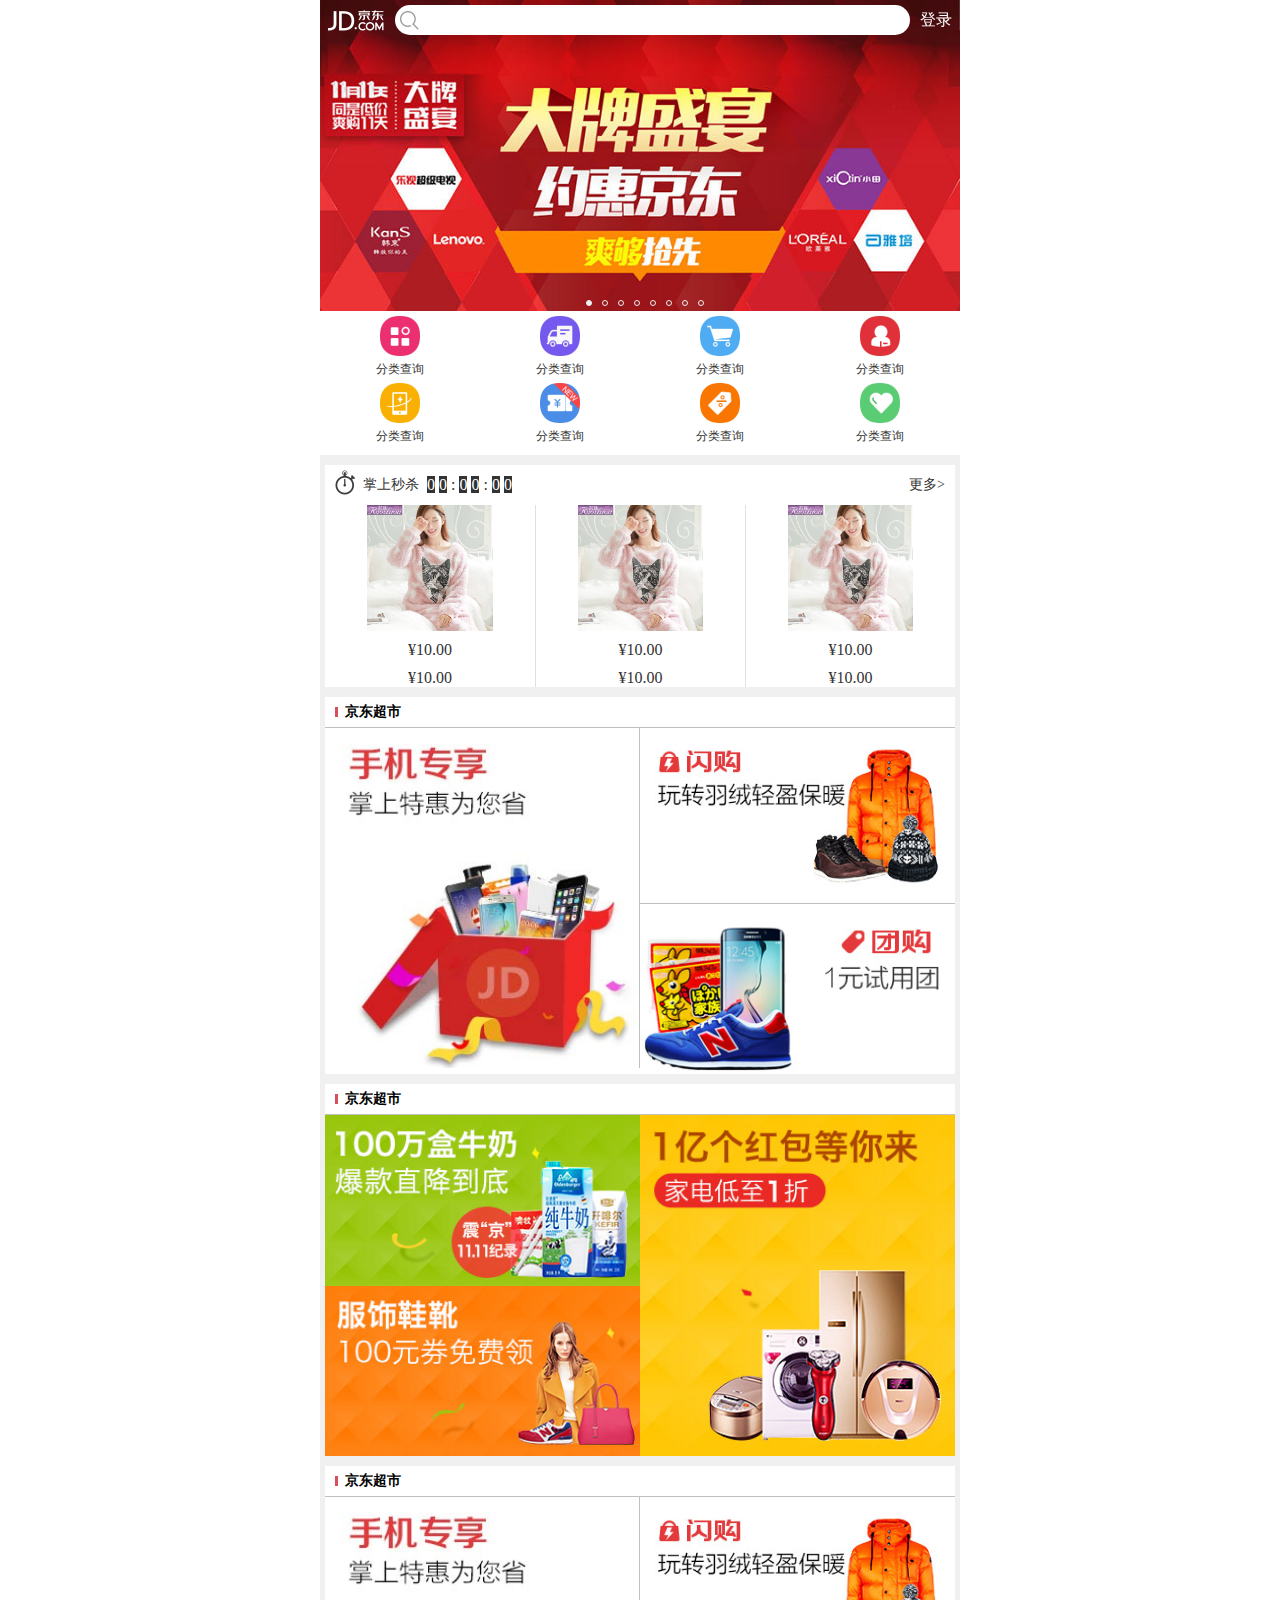
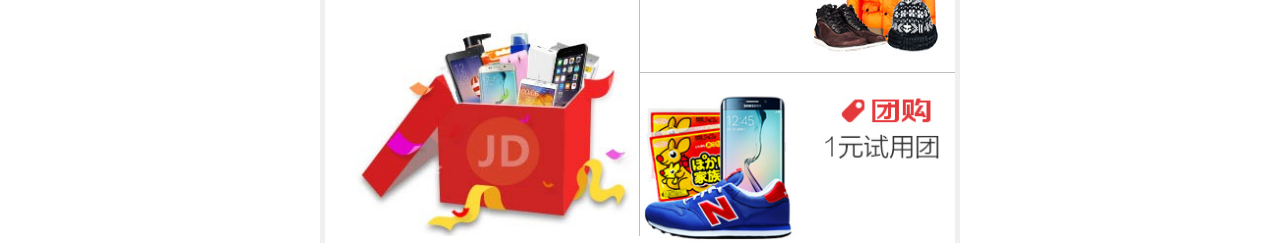
<file: index.html>
<!DOCTYPE html>
<html lang="en">
<head>
    <meta charset="UTF-8">
    <title>Title</title>
    <meta name="viewport"
          content="width=device-width, user-scalable=no, initial-scale=1.0, maximum-scale=1.0, minimum-scale=1.0">
    <link rel="stylesheet" href="css/base.css">
    <link rel="stylesheet" href="css/index.css">
</head>
<body>
<!--布局主容器-->
<div id="layout">
    <!--搜索栏-->
    <header id="topbar">
        <i class="icon-logo"></i>
        <form action="#">
            <i class="icon-search"></i>
            <input type="search">
        </form>
        <a href="#" class="login">登录</a>
    </header>
    <!--轮播图-->
    <section id="slide">
        <ul class=clearfix>
            <li><a href="#"><img src="images/l8.jpg"></a></li>
            <li><a href="#"><img src="images/l1.jpg"></a></li>
            <li><a href="#"><img src="images/l2.jpg"></a></li>
            <li><a href="#"><img src="images/l3.jpg"></a></li>
            <li><a href="#"><img src="images/l4.jpg"></a></li>
            <li><a href="#"><img src="images/l5.jpg"></a></li>
            <li><a href="#"><img src="images/l6.jpg"></a></li>
            <li><a href="#"><img src="images/l7.jpg"></a></li>
            <li><a href="#"><img src="images/l8.jpg"></a></li>
            <li><a href="#"><img src="images/l1.jpg"></a></li>
        </ul>
        <ul>
            <li class="row"></li>
            <li></li>
            <li></li>
            <li></li>
            <li></li>
            <li></li>
            <li></li>
            <li></li>
        </ul>
    </section>
    <!--分类查询-->
    <section id="category">
        <ul class="clearfix">
            <li><a href="#">
                <img src="images/nav0.png" alt="">
                <p>分类查询</p></a></li>
            <li><a href="#">
                <img src="images/nav1.png" alt="">
                <p>分类查询</p></a></li>
            <li><a href="#">
                <img src="images/nav2.png" alt="">
                <p>分类查询</p></a></li>
            <li><a href="#">
                <img src="images/nav3.png" alt="">
                <p>分类查询</p></a></li>
            <li><a href="#">
                <img src="images/nav4.png" alt="">
                <p>分类查询</p></a></li>
            <li><a href="#">
                <img src="images/nav5.png" alt="">
                <p>分类查询</p></a></li>
            <li><a href="#">
                <img src="images/nav6.png" alt="">
                <p>分类查询</p></a></li>
            <li><a href="#">
                <img src="images/nav7.png" alt="">
                <p>分类查询</p></a></li>
        </ul>
    </section>
    <!--全部商品-->
    <main id="main">
        <div class="product clearfix">
            <div class="seckill-title clearfix">
                <i class="seckill-icon"></i>
                <span class="seckill-name">掌上秒杀</span>
                <span>0</span>
                <span>0</span>
                <span>:</span>
                <span>0</span>
                <span>0</span>
                <span>:</span>
                <span>0</span>
                <span>0</span>
            </div>
            <div class="seckill-right clearfix">
                <a href="#">更多></a>
            </div>
            <div class="seckill-bottom">
                <ul class="clearfix">
                    <li>
                        <a href="#">
                            <img src="images/detail01.jpg">
                            <p>¥10.00</p>
                            <p>¥10.00</p>
                        </a>
                    </li>
                    <li>
                        <a href="#">
                            <img src="images/detail01.jpg">
                            <p>¥10.00</p>
                            <p>¥10.00</p>
                        </a>
                    </li>
                    <li>
                        <a href="#">
                            <img src="images/detail01.jpg">
                            <p>¥10.00</p>
                            <p>¥10.00</p>
                        </a>
                    </li>
                </ul>
            </div>
        </div>

        <div class="product">
            <div class="product-title clearfix">
                <h4>京东超市</h4>
            </div>
            <div class="product-content border-top clearfix">
                <a href="#" class="width-50 pull-left border-right"><img src="images/cp1.jpg" class=""></a>
                <a href="#" class="width-50 pull-right border-bottom"><img src="images/cp2.jpg" class=""></a>
                <a href="#" class="width-50 pull-right "><img src="images/cp3.jpg" class=""></a>
            </div>
        </div>
        <div class="product">
            <div class="product-title clearfix">
                <h4>京东超市</h4>
            </div>
            <div class="product-content border-top clearfix">
                <a href="#" class="width-50 pull-right"><img src="images/cp4.jpg" class=""></a>
                <a href="#" class="width-50 pull-left"><img src="images/cp5.jpg" class=""></a>
                <a href="#" class="width-50 pull-left "><img src="images/cp6.jpg" class=""></a>
            </div>
        </div>
        <div class="product">
            <div class="product-title clearfix">
                <h4>京东超市</h4>
            </div>
            <div class="product-content border-top clearfix">
                <a href="#" class="width-50 pull-left border-right"><img src="images/cp1.jpg" class=""></a>
                <a href="#" class="width-50 pull-right border-bottom"><img src="images/cp2.jpg" class=""></a>
                <a href="#" class="width-50 pull-right "><img src="images/cp3.jpg" class=""></a>
            </div>
        </div>
    </main>
</div>
<script src=js/myjs.js></script>
</body>
</html>
</file>
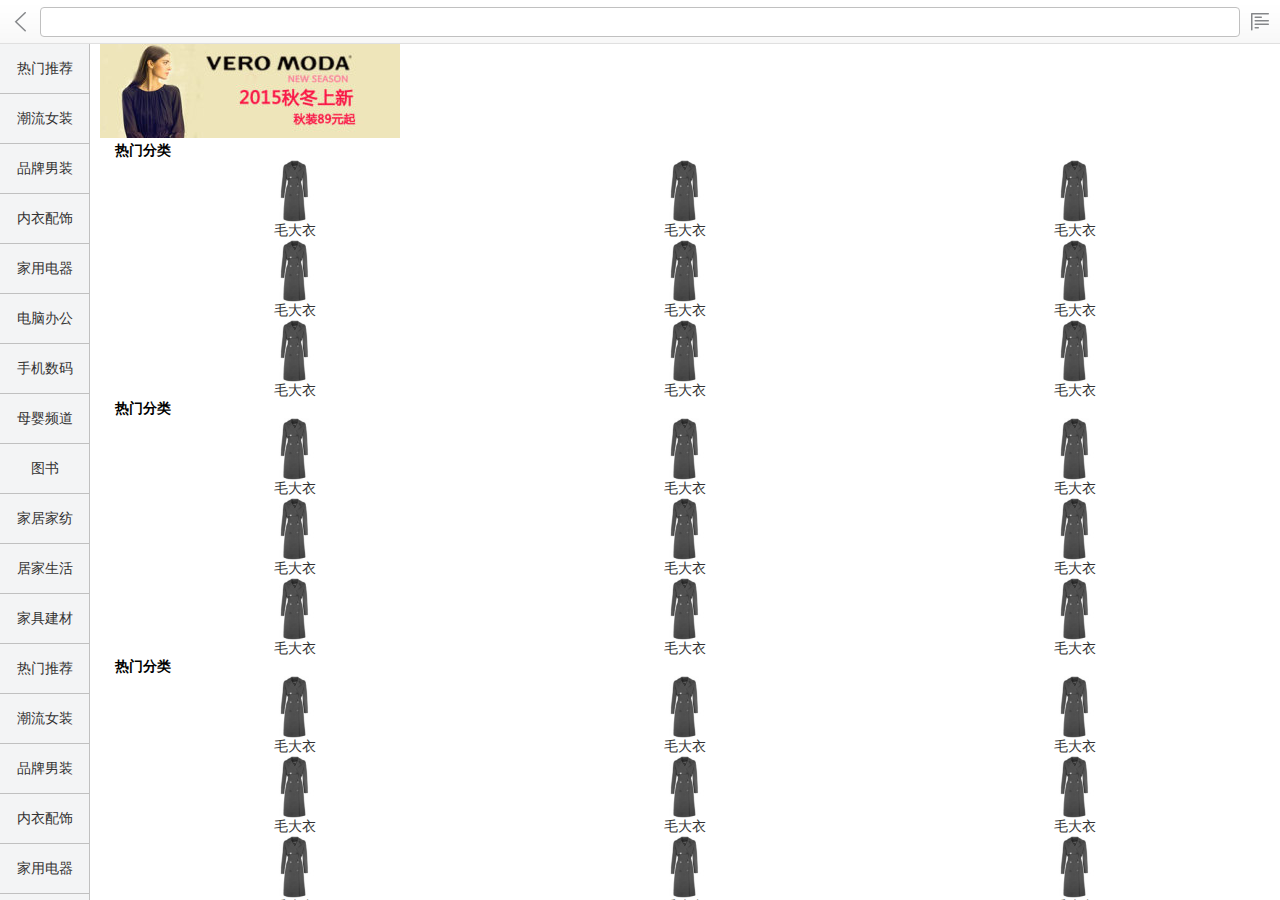
<file: category.html>
<!DOCTYPE html>
<html lang="en">
<head>
    <meta charset="UTF-8">
    <title>Title</title>
    <meta name="viewport"
          content="width=device-width, user-scalable=no, initial-scale=1.0, maximum-scale=1.0, minimum-scale=1.0">
    <link rel="stylesheet" href="css/base.css">
    <link rel="stylesheet" href="css/category.css">
</head>
<body>
<header id="topbar">
    <a class="icon-back"></a>
    <form action="#">
        <input type="text">
    </form>
    <a class="icon-menu"></a>
</header>
<main id="category">
    <div class="category-left">
        <ul class="clearfix">
            <li class="now"><a href="javascript:;">热门推荐</a></li>
            <li class=""><a href="javascript:;">潮流女装</a></li>
            <li class=""><a href="javascript:;">品牌男装</a></li>
            <li class=""><a href="javascript:;">内衣配饰</a></li>
            <li class=""><a href="javascript:;">家用电器</a></li>
            <li class=""><a href="javascript:;">电脑办公</a></li>
            <li class=""><a href="javascript:;">手机数码</a></li>
            <li class=""><a href="javascript:;">母婴频道</a></li>
            <li class=""><a href="javascript:;">图书</a></li>
            <li class=""><a href="javascript:;">家居家纺</a></li>
            <li class=""><a href="javascript:;">居家生活</a></li>
            <li class=""><a href="javascript:;">家具建材</a></li>
            <li class=""><a href="javascript:;">热门推荐</a></li>
            <li class=""><a href="javascript:;">潮流女装</a></li>
            <li class=""><a href="javascript:;">品牌男装</a></li>
            <li class=""><a href="javascript:;">内衣配饰</a></li>
            <li class=""><a href="javascript:;">家用电器</a></li>
            <li class=""><a href="javascript:;">电脑办公</a></li>
            <li class=""><a href="javascript:;">手机数码</a></li>
            <li class=""><a href="javascript:;">母婴频道</a></li>
            <li class=""><a href="javascript:;">图书</a></li>
            <li class=""><a href="javascript:;">家居家纺</a></li>
            <li class=""><a href="javascript:;">居家生活</a></li>
            <li class=""><a href="javascript:;">家具建材</a></li>
        </ul>
    </div>
    <div class="category-right">
        <div class="category-rightProduct">
            <div><a href="#"><img src="images/banner_1.jpg" alt=""></a></div>
            <div class="category-product">
                <h4>热门分类</h4>
                <ul>
                    <li><a href="#"><img src="images/nv-fy.jpg" alt="">
                        <p>毛大衣</p></a></li>
                    <li><a href="#"><img src="images/nv-fy.jpg" alt="">
                        <p>毛大衣</p></a></li>
                    <li><a href="#"><img src="images/nv-fy.jpg" alt="">
                        <p>毛大衣</p></a></li>
                    <li><a href="#"><img src="images/nv-fy.jpg" alt="">
                        <p>毛大衣</p></a></li>
                    <li><a href="#"><img src="images/nv-fy.jpg" alt="">
                        <p>毛大衣</p></a></li>
                    <li><a href="#"><img src="images/nv-fy.jpg" alt="">
                        <p>毛大衣</p></a></li>
                    <li><a href="#"><img src="images/nv-fy.jpg" alt="">
                        <p>毛大衣</p></a></li>
                    <li><a href="#"><img src="images/nv-fy.jpg" alt="">
                        <p>毛大衣</p></a></li>
                    <li><a href="#"><img src="images/nv-fy.jpg" alt="">
                        <p>毛大衣</p></a></li>
                </ul>
            </div>
            <div class="category-product">
                <h4>热门分类</h4>
                <ul>
                    <li><a href="#"><img src="images/nv-fy.jpg" alt="">
                        <p>毛大衣</p></a></li>
                    <li><a href="#"><img src="images/nv-fy.jpg" alt="">
                        <p>毛大衣</p></a></li>
                    <li><a href="#"><img src="images/nv-fy.jpg" alt="">
                        <p>毛大衣</p></a></li>
                    <li><a href="#"><img src="images/nv-fy.jpg" alt="">
                        <p>毛大衣</p></a></li>
                    <li><a href="#"><img src="images/nv-fy.jpg" alt="">
                        <p>毛大衣</p></a></li>
                    <li><a href="#"><img src="images/nv-fy.jpg" alt="">
                        <p>毛大衣</p></a></li>
                    <li><a href="#"><img src="images/nv-fy.jpg" alt="">
                        <p>毛大衣</p></a></li>
                    <li><a href="#"><img src="images/nv-fy.jpg" alt="">
                        <p>毛大衣</p></a></li>
                    <li><a href="#"><img src="images/nv-fy.jpg" alt="">
                        <p>毛大衣</p></a></li>
                </ul>
            </div>
            <div class="category-product">
                <h4>热门分类</h4>
                <ul>
                    <li><a href="#"><img src="images/nv-fy.jpg" alt="">
                        <p>毛大衣</p></a></li>
                    <li><a href="#"><img src="images/nv-fy.jpg" alt="">
                        <p>毛大衣</p></a></li>
                    <li><a href="#"><img src="images/nv-fy.jpg" alt="">
                        <p>毛大衣</p></a></li>
                    <li><a href="#"><img src="images/nv-fy.jpg" alt="">
                        <p>毛大衣</p></a></li>
                    <li><a href="#"><img src="images/nv-fy.jpg" alt="">
                        <p>毛大衣</p></a></li>
                    <li><a href="#"><img src="images/nv-fy.jpg" alt="">
                        <p>毛大衣</p></a></li>
                    <li><a href="#"><img src="images/nv-fy.jpg" alt="">
                        <p>毛大衣</p></a></li>
                    <li><a href="#"><img src="images/nv-fy.jpg" alt="">
                        <p>毛大衣</p></a></li>
                    <li><a href="#"><img src="images/nv-fy.jpg" alt="">
                        <p>毛大衣</p></a></li>
                </ul>
            </div>
        </div>

    </div>
</main>
<script src="js/category.js"></script>
</body>
</html>
</file>
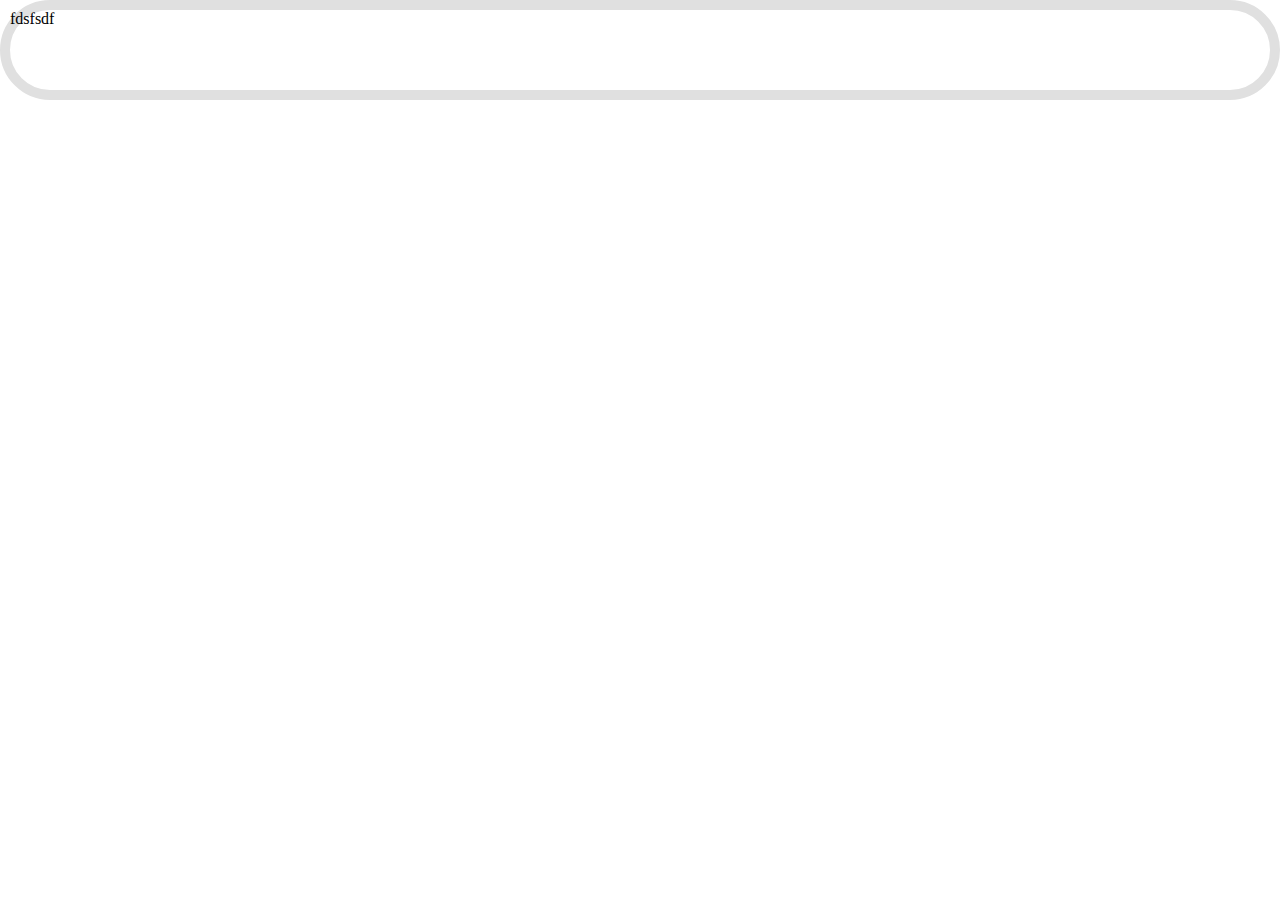
<file: demo/box-sizing.html>
<!DOCTYPE html>
<html lang="en">

<head>
    <meta charset="utf-8">
    <style>
    *{
    	margin: 0;
    	padding: 0;
    }
    div {
    	width: 100%;
    	height: 100px;
    	border-radius:50px;
        border: 10px solid #e0e0e0;
        box-sizing: border-box;
    }
    </style>
</head>

<body>
    <div>
    fdsfsdf
    </div>
</body>

</html>
</file>
<file: css/base.css>
* {
    margin: 0;
    padding: 0;
    -webkit-tap-highlight-color: transparent;
    box-sizing: border-box;
}

a {
    text-decoration: none;
    color: #333;
}

a:hover {
    color: #333;
}

ul {
    list-style: none;
}

input {
    border: 0;
    outline: 0;
}

.clearfix::before,
.clearfix::after {
    content: "";
    height: 0;
    line-height: 0;
    display: block;
    visibility: hidden;
    clear: both;
}
</file>
<file: css/index.css>
* {
    margin: 0;
    padding: 0;
    font-family: "Microsoft YaHei";
    box-sizing: border-box;
}

/*通栏开始*/
#layout {
    max-width: 640px;
    min-width: 320px;
    background-color: #f0f0f0;
    height: 100%;
    margin: 0 auto;
}

#topbar {
    max-width: 640px;
    min-width: 320px;
    background-color: transparent;
    /*background-color: green;*/
    width: 100%;
    height: 40px;
    position: fixed;
    top: 0;
    z-index: 1000;
}

/*通栏结束*/

/*头部开始*/
#topbar > .icon-logo {
    background: url("../images/sprites.png");
    background-position: 0 -103px;
    background-size: 200px 200px;
    width: 60px;
    height: 40px;
    position: absolute;
    top: 4px;
    left: 8px;
}

#topbar > form > .icon-search {
    background: url("../images/sprites.png");
    background-position: -60px -109px;
    background-size: 200px 200px;
    width: 20px;
    height: 20px;
    position: absolute;
    top: 10px;
    left: 80px;
}

#topbar > form {
    margin: 0 50px 0 75px;
}

#topbar > form > input {
    width: 100%;
    height: 30px;
    border-radius: 15px;
    margin-top: 5px;
    padding-left: 25px;
}

#topbar > .login {
    position: absolute;
    right: 8px;
    top: 10px;
    color: #fff;
}

/*头部结束*/
/*轮播图开始*/
#slide {
    position: relative;
    overflow: hidden;
}

#slide > ul:first-child > li > a > img {
    vertical-align: middle;
    width: 100%;
    height: auto;
}

#slide > ul:first-child {
    width: 1000%;

}

#slide > ul:first-child > li {
    width: 10%;
    float: left;
}

#slide > ul:last-child {
    position: absolute;
    bottom: 5px;
    left: 50%;
    margin-left: -64px;
}

#slide > ul:last-child > li {
    float: left;
    width: 6px;
    height: 6px;
    border-radius: 3px;
    border: 1px solid #f0f0f0;
    margin-left: 10px;
}

.row {
    background-color: #f0f0f0;
}

/*轮播图结束*/
/*分类查询开始*/
#category > ul {
    padding: 5px 0;
    background-color: #fff;
}

#category > ul > li {
    float: left;
    width: 25%;

}

#category > ul > li > a > img {
    margin: 5px 0;
    width: 40px;
    height: 40px;
    /*转块元素后才可以margin：0 auto居中*/
    display: block;
    margin: 0 auto;
}

#category > ul > li > a > p {
    text-align: center;
    font-size: 12px;
    padding: 5px 0;
}

/*分类查询结束*/

/*商品开始*/
#main {

    margin: 0 5px;
    margin-top: 10px;
    /*background-color: #fff;*/
}

.product {
    margin-top: 10px;
    background-color: #fff;
}

.product > .seckill-title {
    float: left;
    height: 40px;
    line-height: 40px;
}

.product > .seckill-right {
    float: right;
    font-size: 14px;
}

.product > .seckill-title > .seckill-icon {
    width: 20px;
    height: 25px;
    display: block;
    background: url("../images/seckill-icon.png");
    background-size: 20px 25px;
    float: left;
    margin-left: 10px;
    margin-top: 5px;
}

.product > .seckill-title > .seckill-name {
    color: #d8505c;
    float: left;
    font-size: 14px;
    margin: 0 8px;

}

.product > .seckill-right {
    height: 40px;
    line-height: 40px;
    padding-right: 10px;
}

.product > .seckill-bottom > ul > li {
    width: 33.333%;
    float: left;
}

.product > .seckill-bottom > ul > li + li {
    border-left: 1px solid #e0e0e0;
}

.product > .seckill-bottom > ul > li > a > img {
    width: 60%;
    display: block;
    margin: 0 auto;
}

.product > .seckill-bottom > ul > li > a > p {
    text-align: center;
    margin-top: 10px;
}

.product > .product-title {
    position: relative;
}

.product > .product-title > h4::before {
    content: "";
    display: block;
    width: 3px;
    height: 10px;
    background-color: #d8505c;
    position: absolute;
    top: 10px;
    left: 10px;
}

.product > .product-title > h4 {
    font-size: 14px;
    height: 30px;
    line-height: 30px;
    margin-left: 20px;
}

.product-content > a > img {
    width: 100%;
    height: 100%;
    vertical-align: middle;
}

.width-50 {
    width: 50%;
}

.pull-left {
    float: left;
}

.pull-right {
    float: right;
}

.border-top {
    border-top: 1px solid #c0c0c0;
}

.border-left {
    border-left: 1px solid #c0c0c0;
}

.border-right {
    border-right: 1px solid #c0c0c0;
}

.border-bottom {
    border-bottom: 1px solid #c0c0c0;
}

#main > .product > .seckill-title > span {
    background-color: #333;
    color: #fff;
}

#main > .product > .seckill-title > span:nth-child(3n-1) {
    background-color: #fff;
    color: #333;
}

/*商品结束*/
</file>
<file: css/category.css>
html, body {
    height: 100%;
    font-family: "Microsoft YaHei";
}

body {
    font-family: 'Microsoft YaHei';
}

/* 分类头部 */

#topbar {
    height: 44px;
    border-bottom: 1px solid #e0e0e0;
    background: url(../images/header-bg.png);
    position: fixed;
    top: 0;
    width: 100%;
    z-index: 1000;
}

#topbar > .icon-back {
    background: url(../images/sprites.png);
    background-size: 200px 200px;
    background-position: -20px 0;
    width: 40px;
    height: 45px;
    position: absolute;
    padding: 12px 10px;
    background-origin: content-box;
    background-clip: content-box;
}

#topbar > form {
    width: 100%;
    padding-left: 40px;
    padding-right: 40px;
}

#topbar > form > input {
    width: 100%;
    height: 30px;
    border-radius: 4px;
    border: 1px solid #c0c0c0;
    margin: 7px 0px;
}

#topbar > .icon-menu {
    background: url(../images/sprites.png);
    background-size: 200px 200px;
    background-position: -60px 0;
    width: 40px;
    height: 45px;
    position: absolute;
    top: 0;
    right: 0;
    padding: 12px 10px;
    background-origin: content-box;
    background-clip: content-box;
}

/*种类开始*/
/*种类左侧*/
#category {
    height: 100%;
    padding-top: 44px;
}

#category > .category-left {
    width: 90px;
    float: left;
    overflow: hidden;
    height: 100%;
}

#category > .category-left > ul > li {
    width: 90px;
    height: 50px;
    line-height: 50px;
    background-color: #f3f4f5;
    text-align: center;
    font-size: 14px;
}

#category > .category-left > ul > li > a {
    width: 100%;
    height: 100%;
    border-right: 1px solid #c0c0c0;
    border-bottom: 1px solid #c0c0c0;
    display: block;
}

#category > .category-left > ul > li.row {
    color: #d8505c;
    background-color: #fff;
    display: block;
    width: 100%;
    height: 49px;
}

/*种类右侧*/
#category > .category-right {
    height: 100%;
    overflow: hidden;
}

#category > .category-right > .category-rightProduct > div {
    padding: 0 10px;
}

#category > .category-right > .category-rightProduct > a > img {
    width: 100%;
}

#category > .category-right > .category-rightProduct > .category-product > h4 {
    font-size: 14px;
    padding-left: 15px;
}

#category > .category-right > .category-rightProduct > .category-product > ul > li {
    width: 33.333%;
    float: left;

}

#category > .category-right > .category-rightProduct > .category-product > ul > li > a > img {
    width: 62px;
    height: 62px;
    margin: 0 auto;
    display: block;
}

#category > .category-right > .category-rightProduct > .category-product > ul > li > a > p {
    font-size: 14px;
    text-align: center;
}

/*种类结束*/
</file>
